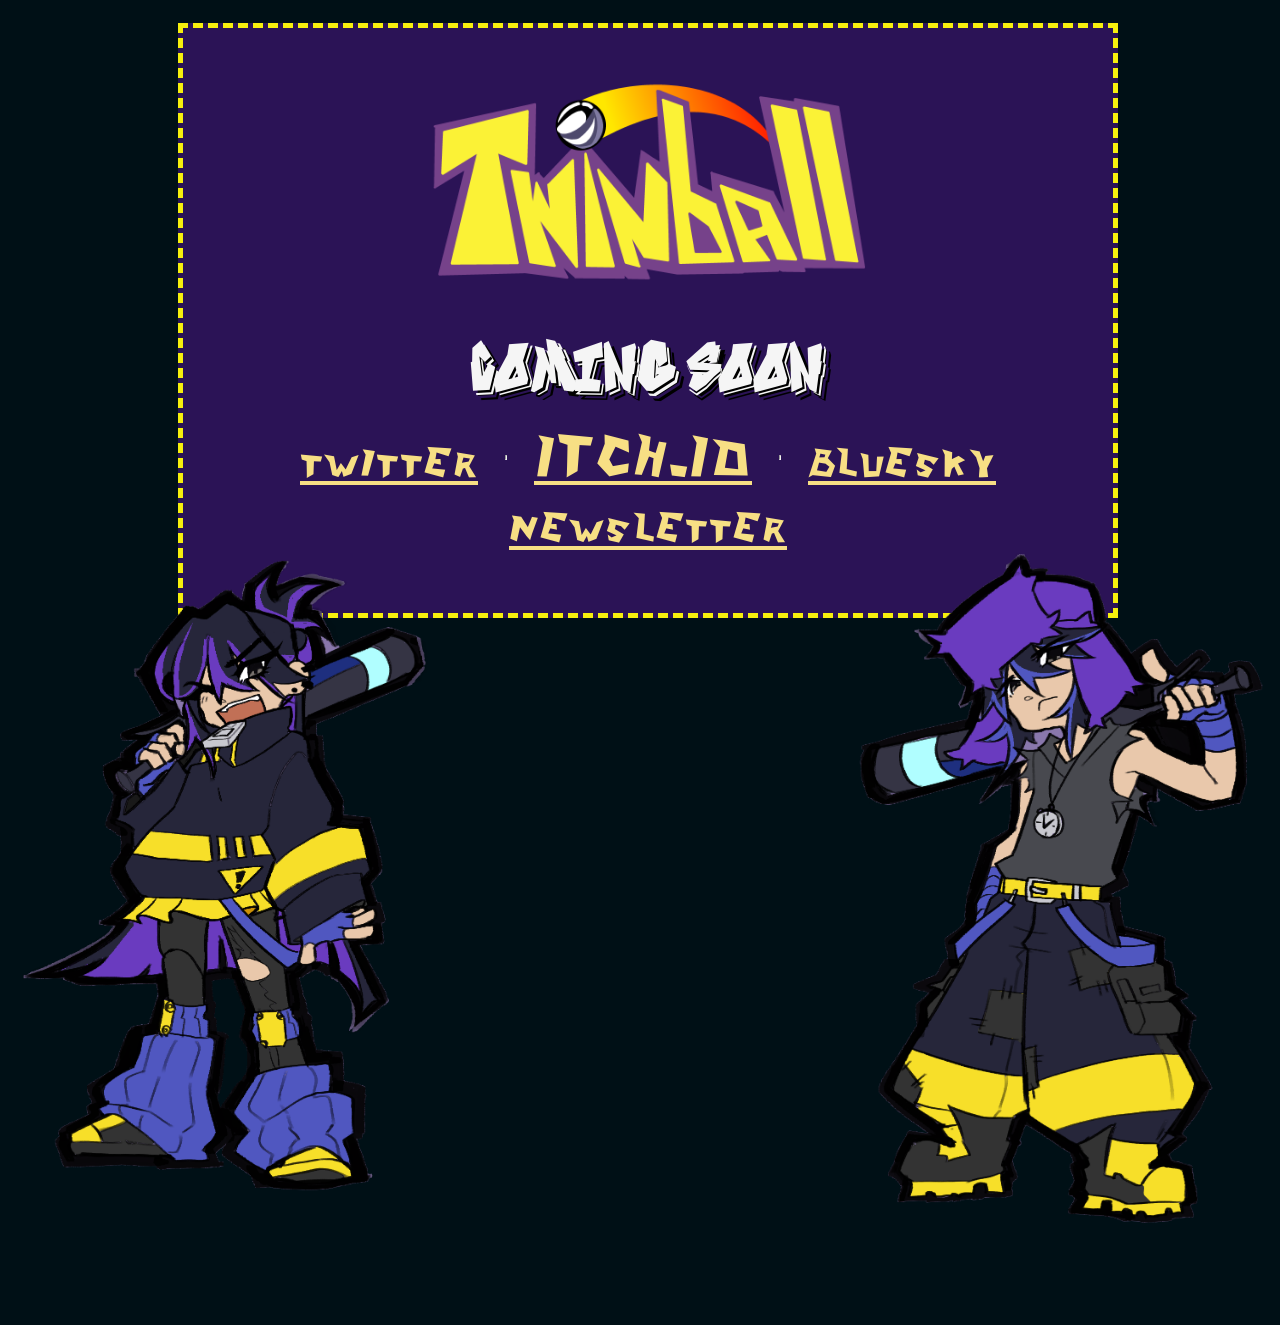
<file: index.html>
<!DOCTYPE html>
<html lang="en">
<head>
    <meta charset="UTF-8">
    <meta name="viewport" content="width=device-width, initial-scale=1.0">
    <title>TWINBALL</title>
    <link rel="stylesheet" href="style.css">
</head>
<body>
    <div class="container">
        <div id="main">
            <div class="row"><img alt="Twinball Logo" src="logo.png" style="width:50%;"></div>
            <div class="row"><div id="comingsoon" style="width:80%; text-shadow: 5px 5px black;">COMING SOON</div></div>
            <div class="row"><div id="socials">
                <a href="https://x.com/TwinballGame" target="_blank">twitter</a>
                <hr>
                <a href="https://rustypepper.itch.io/twinball" target="_blank">ITCH.IO</a>
                <hr>
                <a href="https://twinball.bsky.social" target="_blank">bluesky</a>
            </div></div>
            <a href="newsletter.html" target="_blank" style="font-family: 'ILearnFromWall'; font-size: 5vmin;">newsletter</a>
        </div>
    </div>
    <div class="container" style="top: -100px;">
        <div id="twins">
            <img src="match.png" alt="Match" style="width: 35%; float: left;">
            <img src="wedge.png" alt="Wedge" style="width: 35%; float: right;">
        </div>
    </div>
</body>
</html>
</file>
<file: style.css>
@font-face {
    font-family: 'One Piece';
    src: url('ONE_PIECE.otf');
}

@font-face {
    font-family: 'ILearnFromWall';
    src: url('ILearnFromWall-Regular.otf');
}

body {
    background-color: #001016;
    overflow-x: hidden;
    color: whitesmoke;
    font-family: 'One Piece';
    font-size: 70px;
    text-align: center;
}

#main {
    max-width: 900px;
    min-width: 500px;
    height: fit-content;
    display: flex;
    justify-content: center;
    flex-wrap: wrap;
    background-color: #2B1356;
    padding: 15px;
    border-style: dashed;
    border-width: 5px;
    border-color: #F6EF0D;
    flex-basis: 100%;
    padding-bottom: 65px;
}

#main .row {
    flex-basis: 100%;
    align-self: center;
    display: flex;
    justify-content: center;
    margin: 15px;
    
}

#socials {
    display: flex;
    flex-wrap: wrap;
    flex-basis: 80%;
    font-family: 'ILearnFromWall';
    font-size: 5vmin;
}

.container {
    padding-top: 15px;
    display: flex;
    justify-content: center;
    width: 100vw;
}

#twins {
    position: relative;
    min-width: 90vw;
    top: -10vh;
}

a {
    color: #F7DF84;
}
</file>
